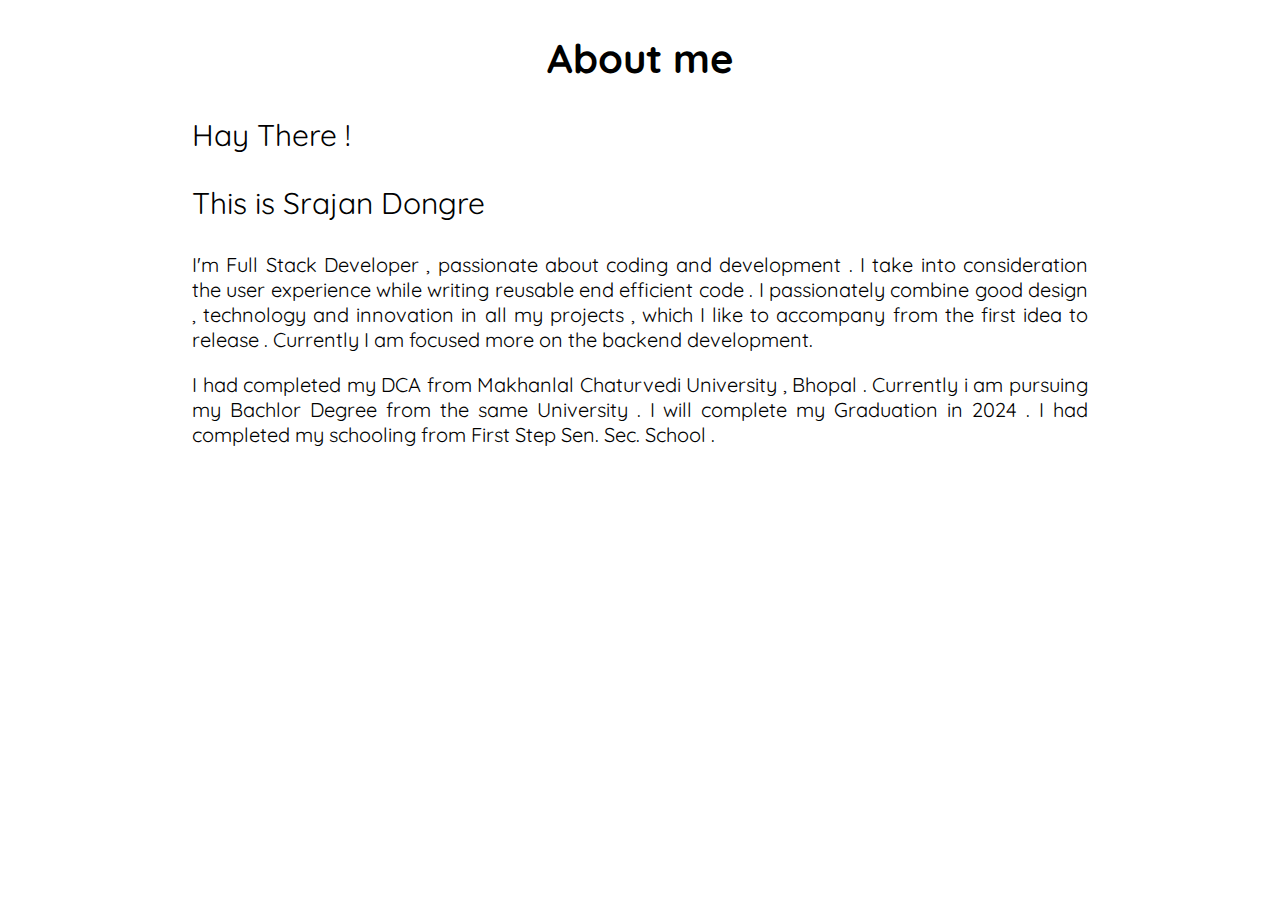
<file: About.html>
<!DOCTYPE html>
<html lang="en">
<head>
    <meta charset="UTF-8">
    <meta http-equiv="X-UA-Compatible" content="IE=edge">
    <meta name="viewport" content="width=device-width, initial-scale=1.0">
    <title>About</title>
    <link href="style.css" rel="stylesheet" ></link>
</head>
<body>
    <div style="height: 500px">
        <!-- just to make scrolling effect possible -->
			<h2 class="myH2">About me</h2>
			<p class="myP" style="font-size:30px">Hay There !</p>
			<p class="myP" style="font-size:30px">This is Srajan Dongre</p>
			<p class="myP">
				I'm Full Stack Developer , passionate about coding and development .
                I take into consideration the user experience while writing reusable end efficient code .
                I passionately combine good design , technology and innovation in all my projects , which I like to 
                accompany from the first idea to release . 
                Currently I am focused more on the backend development.
      </p>
      <p class="myP">
                I had completed my DCA from Makhanlal Chaturvedi University , Bhopal .
                Currently  i am pursuing my Bachlor Degree from the same University .
				        I will complete my Graduation in 2024 .
                I had completed my schooling from First Step Sen. Sec. School .

			</p>
    </div>
</body>
</html>
</file>
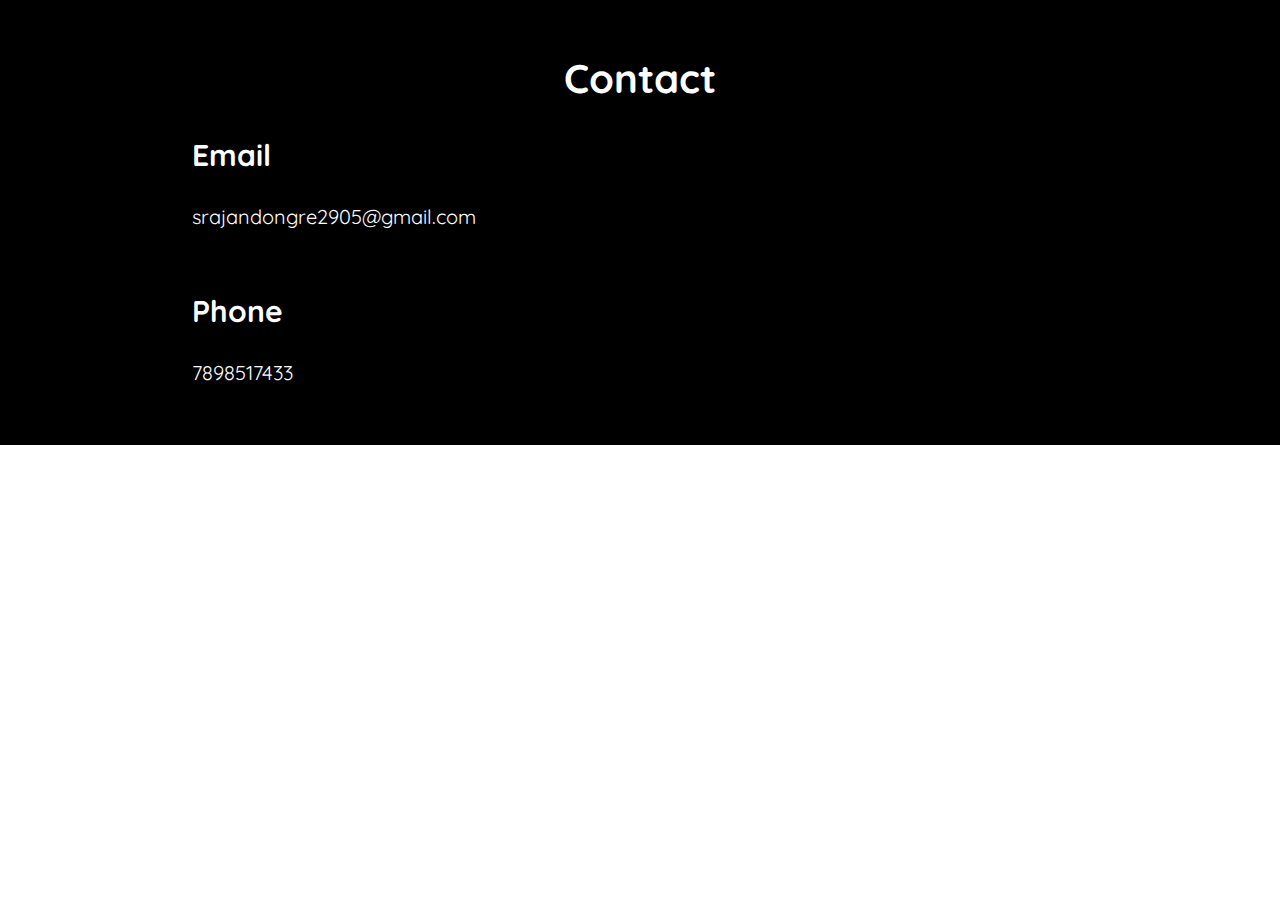
<file: contact.html>
<!DOCTYPE html>
<html lang="en">
<head>
    <meta charset="UTF-8">
    <meta http-equiv="X-UA-Compatible" content="IE=edge">
    <meta name="viewport" content="width=device-width, initial-scale=1.0">
    <title>Contact</title>
    <link href="style.css" rel="stylesheet" ></link>
</head>
<body>
    <div class="footer" style="background-color: black;padding-bottom: 40px;padding-top: 20px;">
        <div style="color: white">
        <h2 class="myH2">Contact</h2>
        
        <p class="myP" style="font-weight:bold ;font-size: 30px">Email</p>
        <p class="myP">srajandongre2905@gmail.com</p>
        <br>
        <p class="myP" style="font-weight:bold ;font-size: 30px;">Phone</p>
        <p class="myP">7898517433</p>
        </div>
      </div>
</body>
</html>
</file>
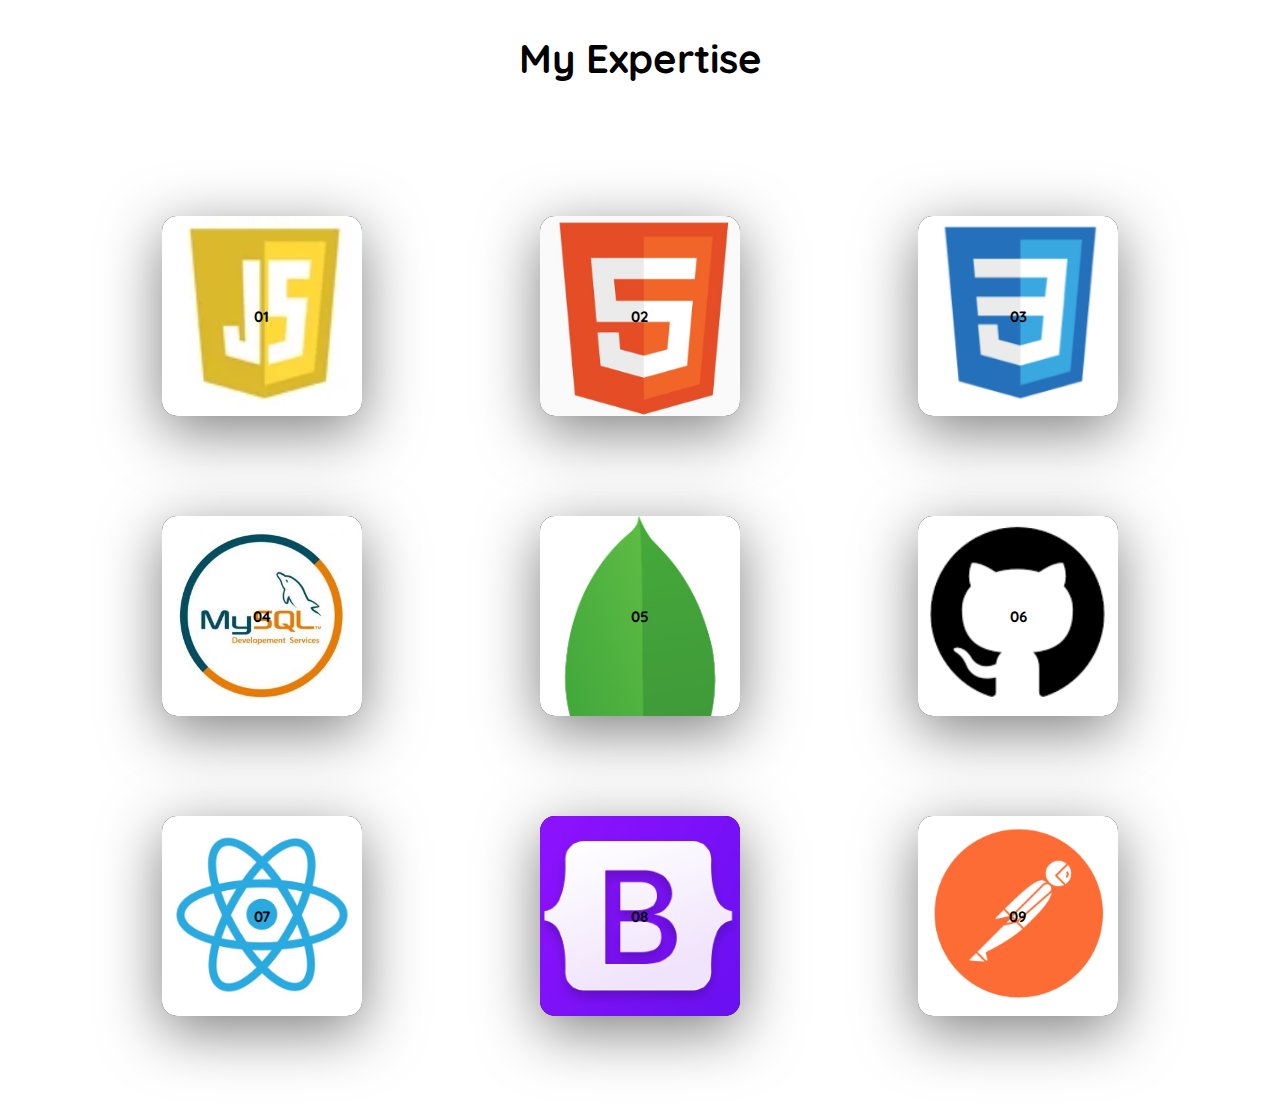
<file: expertise.html>
<!DOCTYPE html>
<html lang="en">
<head>
    <meta charset="UTF-8">
    <meta http-equiv="X-UA-Compatible" content="IE=edge">
    <meta name="viewport" content="width=device-width, initial-scale=1.0">
    <title>Expertise</title>
    <link href="style.css" rel="stylesheet" ></link>
</head>
<body>
    <div>
        <h2 class="myH2">My  Expertise</h2>
        
          <div class="contain">
  
              <div class="card">
                <div class="face face1">
                  <div class="content">
                    <span class="stars"></span>
                    <h2 class="JavaScript">JavaScript</h2>
                    
                  </div>
                </div>
                <div class="face face2">
                  <h2>01</h2>
                </div>
              </div>
            
              <div class="card">
                <div class="face face1">
                  <div class="content">
                    <span class="stars"></span>
                    <h2 class="HTML">HTML</h2>
                    
                  </div>
                </div>
                <div class="face face2">
                  <h2>02</h2>
                </div>
              </div>
            
              <div class="card">
                <div class="face face1">
                  <div class="content">
                    <span class="stars"></span>
                    <h2 class="CSS">CSS</h2>
                    
                  </div>
                </div>
                <div class="face face2">
                  <h2>03</h2>
                </div>
              </div>
           
          
            <div class="card">
              <div class="face face1">
                <div class="content">
                  <span class="stars"></span>
                  <h2 class="SQL">My SQL</h2>
                  
                </div>
              </div>
              <div class="face face2">
                <h2>04</h2>
              </div>
            </div>
          
            <div class="card">
              <div class="face face1">
                <div class="content">
                  <span class="stars"></span>
                  <h2 class="Mongo">Mongo DB</h2>
                  
                </div>
              </div>
              <div class="face face2">
                <h2>05</h2>
              </div>
            </div>
          
            <div class="card">
              <div class="face face1">
                <div class="content">
                  <span class="stars"></span>
                  <h2 class="Git">Github</h2>
                  
                </div>
              </div>
              <div class="face face2">
                <h2>06</h2>
              </div>
            </div>
          
  
            <div class="card">
              <div class="face face1">
                <div class="content">
                  <span class="stars"></span>
                  <h2 class="React">React</h2>
                  
                </div>
              </div>
              <div class="face face2">
                <h2>07</h2>
              </div>
            </div>
          
            <div class="card">
              <div class="face face1">
                <div class="content">
                  <span class="stars"></span>
                  <h2 class="Boot">Bootstrap</h2>
                  
                </div>
              </div>
              <div class="face face2">
                <h2>08</h2>
              </div>
            </div>
          
            <div class="card">
              <div class="face face1">
                <div class="content">
                  <span class="stars"></span>
                  <h2 class="Post">Postman</h2>
                  
                </div>
              </div>
              <div class="face face2">
                <h2>09</h2>
              </div>
            </div>
          </div>
        
      </div>
</body>
</html>
</file>
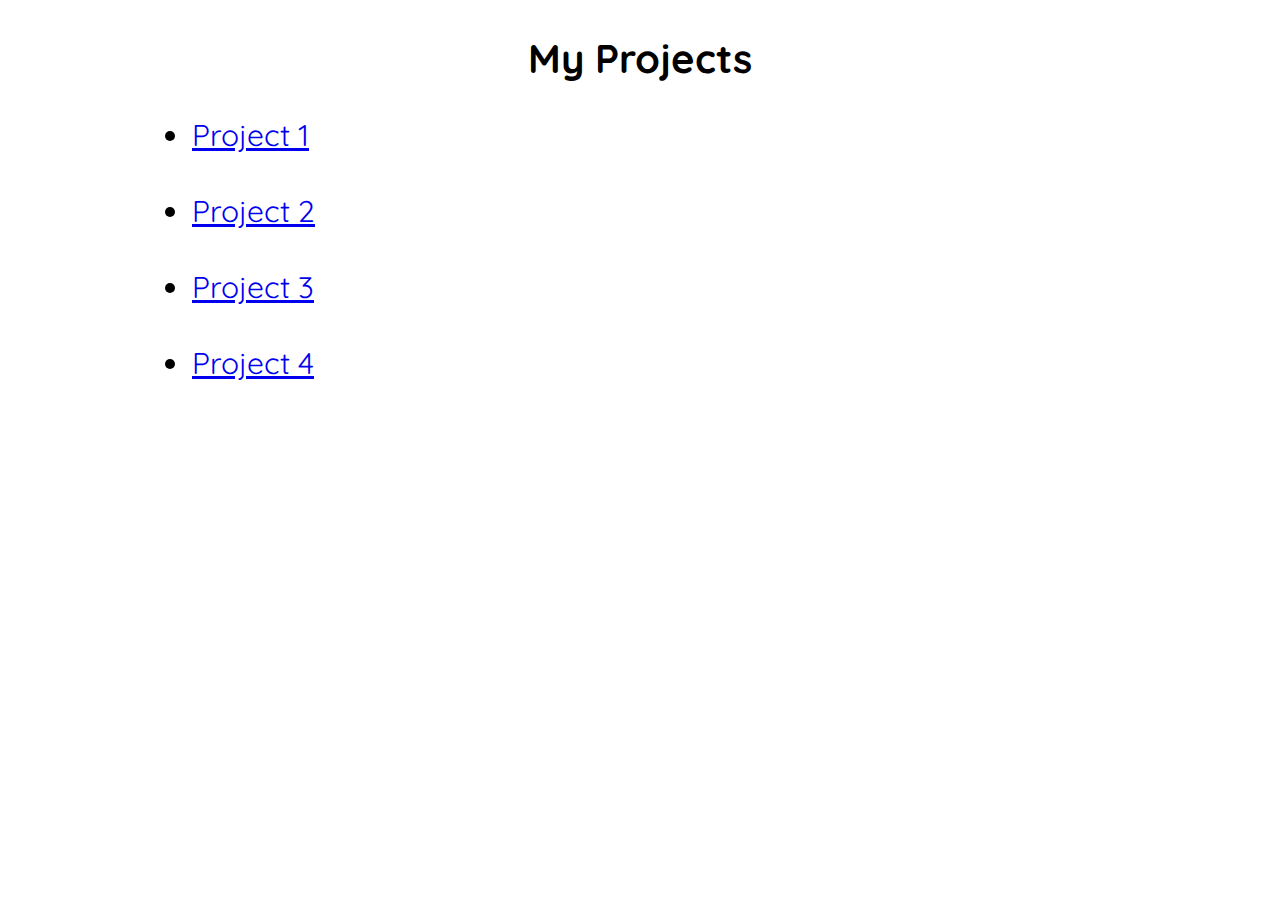
<file: Project.html>
<!DOCTYPE html>
<html lang="en">
<head>
    <meta charset="UTF-8">
    <meta http-equiv="X-UA-Compatible" content="IE=edge">
    <meta name="viewport" content="width=device-width, initial-scale=1.0">
    <title>Project</title>
    <link href="style.css" rel="stylesheet" ></link>
</head>
<body>
    <div>
        <h2 class="myH2">My  Projects</h2>
        <div class="myP" style="font-size:30px;padding-bottom: 100px;">
          <li><a href="https://harmonious-paletas-77796c.netlify.app">Project 1</a></li>
          <br>
          <li><a href="https://jade-elf-612387.netlify.app">Project 2</a></li>
          <br>
          <li><a href="https://enchanting-frangollo-0051e8.netlify.app">Project 3</a></li>
          <br>
          <li><a href="https://startling-sable-8344b0.netlify.app">Project 4</a></li>
        </div>
      </div> 
</body>
</html>
</file>
<file: style.css>
@import url('https://fonts.googleapis.com/css?family=Quicksand:400,500,700');
html,
body {
    margin: 0;
    padding: 0;
    box-sizing: border-box;
    font-family: "Quicksand", sans-serif;
    font-size: 62.5%;
    font-size: 10px;
    
}
/*-- Inspiration taken from abdo steif -->
/* --> https://codepen.io/abdosteif/pen/bRoyMb?editors=1100*/

/* Navbar section */

.nav {
    width: 100%;
    height: 65px;
    position: fixed;
    line-height: 65px;
    text-align: center;
    
}

.nav div.logo {
    float: left;
    width: auto;
    height: auto;
    padding-left: 5rem;
    
}

.nav div.logo a {
    text-decoration: none;
    color: rgb(250, 248, 248);
    font-size: 2.5rem;
    font-weight: bold;
}

.nav div.logo a:hover {
    color: #fd9b1b;
    font-weight: bold;
}

.nav div.main_list {
    height: 65px;
    float: right;
    
}

.nav div.main_list ul {
    width: 100%;
    height: 65px;
    display: flex;
    list-style: none;
    margin: 0;
    padding: 0;
    
}

.nav div.main_list ul li {
    width: auto;
    height: 65px;
    padding: 0;
    padding-right: 5rem;
}

.nav div.main_list ul li a {
    text-decoration: none;
    color: rgb(250, 248, 248);
    line-height: 65px;
    font-size: 2.4rem;
    font-weight: bold;
}

.nav div.main_list ul li a:hover {
    color: #fd9b1b;
    font-weight: bold;
}


/* Home section */

.home {
    width: 100%;
    height: 100vh;
    background-image: url(sky.PNG);
    background-position: center top;
	background-size:cover;
}

.navTrigger {
    display: none;
    
}

.nav {
    padding-top: 20px;
    padding-bottom: 20px;
    -webkit-transition: all 0.4s ease;
    transition: all 0.4s ease;
    position: fixed;
    
}

/* Cards */

.contain {
    max-width: 100%;
    display: grid;
    grid-template-columns: repeat(auto-fit, minmax(300px, 3fr));
    grid-template-rows: repeat(auto-fit, minmax(00px, 1fr));
    grid-gap: 55px;
    column-gap:55px;
    row-gap: 100px;
    margin: 0 auto;
    padding: 100px ;
    
}

.card {
      position: relative;
      width: 200px;
      height: 200px;
      margin: 0 auto;
      background: #000;
      border-radius: 15px;
      box-shadow: 0 15px 60px rgba(0, 0, 0, 0.5);
}

.face {
        position: absolute;
        bottom: 0;
        left: 0;
        width: 100%;
        height: 100%;
        display: grid;
        justify-content: center;
        align-items: center;
}

.face1 {
          box-sizing: border-box;
          padding: 20px;
          
}

.h2 {
            margin: 0;
            padding: 0;
}

.JavaScript {
            background-color: #fcfcf9;
            -webkit-background-clip: text;
            -webkit-text-fill-color: transparent;
}

.HTML {
            background-color: #f6fafa;
            -webkit-background-clip: text;
            -webkit-text-fill-color: transparent;
}

.CSS {
            background-color: #faf4fa;
            -webkit-background-clip: text;
            -webkit-text-fill-color: transparent;
}

.SQL {
    background-color: #fcfcf9;
    -webkit-background-clip: text;
    -webkit-text-fill-color: transparent;
}

.Mongo {
    background-color: #f6fafa;
    -webkit-background-clip: text;
    -webkit-text-fill-color: transparent;
}

.Git {
    background-color: #faf4fa;
    -webkit-background-clip: text;
    -webkit-text-fill-color: transparent;
}

.React {
    background-color: #fcfcf9;
    -webkit-background-clip: text;
    -webkit-text-fill-color: transparent;
}

.Boot {
    background-color: #f6fafa;
    -webkit-background-clip: text;
    -webkit-text-fill-color: transparent;
}

.Post {
    background-color: #faf4fa;
    -webkit-background-clip: text;
    -webkit-text-fill-color: transparent;
}
        

.face2 {
          transition: 0.5s;
}

          
.h2 {
            margin: 0;
            padding: 0;
            font-size: 10em;
            color: #fff;
            transition: 0.5s;
            text-shadow: 0 2px 5px rgba(0, 0, 0, 0.2);
            z-index: 10;
          }

.card:hover .face.face2 {
      height: 40px;
      position: absolute;
}

.h2 {
        font-size: 4em;
}
    

.card:nth-child(1) .face.face2 {
      background-image: url("js.PNG");
      border-radius: 15px;
      background-repeat: no-repeat;
      background-color: #f6fafa;
      background-position: center top;
	  background-size:cover;   
}

.card:nth-child(2) .face.face2 {
      background-image: url("html.PNG");
      border-radius: 15px;
      background-repeat: no-repeat;
      background-color: #f6fafa;
      background-position: center top;
	  background-size:cover;
}

.card:nth-child(3) .face.face2 {
      background-image: url("css.PNG");
      border-radius: 15px;
      background-repeat: no-repeat;
      background-color: #f6fafa;
      background-position: center top;
	  background-size:cover;
}

.card:nth-child(4) .face.face2 {
    background-image: url("sql.PNG");
    border-radius: 15px;
    background-repeat: no-repeat;
    background-color: #f6fafa;
    background-position: center top;
    background-size:cover;   
}

.card:nth-child(5) .face.face2 {
    background-image: url("mongo.PNG");
    border-radius: 15px;
    background-repeat: no-repeat;
    background-color: #f6fafa;
    background-position: center top;
    background-size:cover;
}

.card:nth-child(6) .face.face2 {
    background-image: url("git.PNG");
    border-radius: 15px;
    background-repeat: no-repeat;
    background-color: #f6fafa;
    background-position: center top;
    background-size:cover;
}

.card:nth-child(7) .face.face2 {
    background-image: url("react.PNG");
    border-radius: 15px;
    background-repeat: no-repeat;
    background-color: #f6fafa;
    background-position: center top;
    background-size:cover;   
}

.card:nth-child(8) .face.face2 {
    background-image: url("boot.PNG");
    border-radius: 15px;
    background-repeat: no-repeat;
    background-color: #f6fafa;
    background-position: center top;
    background-size:cover;
}

.card:nth-child(9) .face.face2 {
    background-image: url("post.PNG");
    border-radius: 15px;
    background-repeat: no-repeat;
    background-color: #f6fafa;
    background-position: center top;
    background-size:cover;
}


/* Media qurey section */

@media screen and (min-width: 768px) and (max-width: 1024px) {
    .container {
        margin: 0;
    }
}

@media screen and (max-width:768px) {
    .navTrigger {
        display: block;
    }
    .nav div.logo {
        margin-left: 15px;
    }
    .nav div.main_list {
        width: 100%;
        height: 0;
        overflow: hidden;
    }
    .nav div.show_list {
        height: auto;
        display: none;
    }
    .nav div.main_list ul {
        flex-direction: column;
        width: 100%;
        height: 100vh;
        right: 0;
        left: 0;
        bottom: 0;
        background-color: #111;
        /*same background color of navbar*/
        background-position: center top;
    }
    .nav div.main_list ul li {
        width: 100%;
        text-align: right;
    }
    .nav div.main_list ul li a {
        text-align: center;
        width: 100%;
        font-size: 3rem;
        padding: 20px;
    }
    .nav div.media_button {
        display: block;
    }
}


/* Animation */
/* Inspiration taken from Dicson https://codemyui.com/simple-hamburger-menu-x-mark-animation/ */

.navTrigger {
    cursor: pointer;
    width: 30px;
    height: 25px;
    margin: auto;
    position: absolute;
    right: 30px;
    top: 0;
    bottom: 0;
}

.navTrigger i {
    background-color: rgb(248, 245, 245);
    border-radius: 2px;
    content: '';
    display: block;
    width: 100%;
    height: 4px;
}

.navTrigger i:nth-child(1) {
    -webkit-animation: outT 0.8s backwards;
    animation: outT 0.8s backwards;
    -webkit-animation-direction: reverse;
    animation-direction: reverse;
}

.navTrigger i:nth-child(2) {
    margin: 5px 0;
    -webkit-animation: outM 0.8s backwards;
    animation: outM 0.8s backwards;
    -webkit-animation-direction: reverse;
    animation-direction: reverse;
}

.navTrigger i:nth-child(3) {
    -webkit-animation: outBtm 0.8s backwards;
    animation: outBtm 0.8s backwards;
    -webkit-animation-direction: reverse;
    animation-direction: reverse;
}

.navTrigger.active i:nth-child(1) {
    -webkit-animation: inT 0.8s forwards;
    animation: inT 0.8s forwards;
}

.navTrigger.active i:nth-child(2) {
    -webkit-animation: inM 0.8s forwards;
    animation: inM 0.8s forwards;
}

.navTrigger.active i:nth-child(3) {
    -webkit-animation: inBtm 0.8s forwards;
    animation: inBtm 0.8s forwards;
}

@-webkit-keyframes inM {
    50% {
        -webkit-transform: rotate(0deg);
    }
    100% {
        -webkit-transform: rotate(45deg);
    }
}

@keyframes inM {
    50% {
        transform: rotate(0deg);
    }
    100% {
        transform: rotate(45deg);
    }
}

@-webkit-keyframes outM {
    50% {
        -webkit-transform: rotate(0deg);
    }
    100% {
        -webkit-transform: rotate(45deg);
    }
}

@keyframes outM {
    50% {
        transform: rotate(0deg);
    }
    100% {
        transform: rotate(45deg);
    }
}

@-webkit-keyframes inT {
    0% {
        -webkit-transform: translateY(0px) rotate(0deg);
    }
    50% {
        -webkit-transform: translateY(9px) rotate(0deg);
    }
    100% {
        -webkit-transform: translateY(9px) rotate(135deg);
    }
}

@keyframes inT {
    0% {
        transform: translateY(0px) rotate(0deg);
    }
    50% {
        transform: translateY(9px) rotate(0deg);
    }
    100% {
        transform: translateY(9px) rotate(135deg);
    }
}

@-webkit-keyframes outT {
    0% {
        -webkit-transform: translateY(0px) rotate(0deg);
    }
    50% {
        -webkit-transform: translateY(9px) rotate(0deg);
    }
    100% {
        -webkit-transform: translateY(9px) rotate(135deg);
    }
}

@keyframes outT {
    0% {
        transform: translateY(0px) rotate(0deg);
    }
    50% {
        transform: translateY(9px) rotate(0deg);
    }
    100% {
        transform: translateY(9px) rotate(135deg);
    }
}

@-webkit-keyframes inBtm {
    0% {
        -webkit-transform: translateY(0px) rotate(0deg);
    }
    50% {
        -webkit-transform: translateY(-9px) rotate(0deg);
    }
    100% {
        -webkit-transform: translateY(-9px) rotate(135deg);
    }
}

@keyframes inBtm {
    0% {
        transform: translateY(0px) rotate(0deg);
    }
    50% {
        transform: translateY(-9px) rotate(0deg);
    }
    100% {
        transform: translateY(-9px) rotate(135deg);
    }
}

@-webkit-keyframes outBtm {
    0% {
        -webkit-transform: translateY(0px) rotate(0deg);
    }
    50% {
        -webkit-transform: translateY(-9px) rotate(0deg);
    }
    100% {
        -webkit-transform: translateY(-9px) rotate(135deg);
    }
}

@keyframes outBtm {
    0% {
        transform: translateY(0px) rotate(0deg);
    }
    50% {
        transform: translateY(-9px) rotate(0deg);
    }
    100% {
        transform: translateY(-9px) rotate(135deg);
    }
}

.affix {
    padding: 0;
    background-color: #111;
}






.myH2 {
	text-align:center;
	font-size: 4rem;
}
.myP {
	text-align: justify;
	padding-left:15%;
	padding-right:15%;
	font-size: 20px;
}
@media all and (max-width:700px){
	.myP {
		padding:2%;
	}
}
</file>
